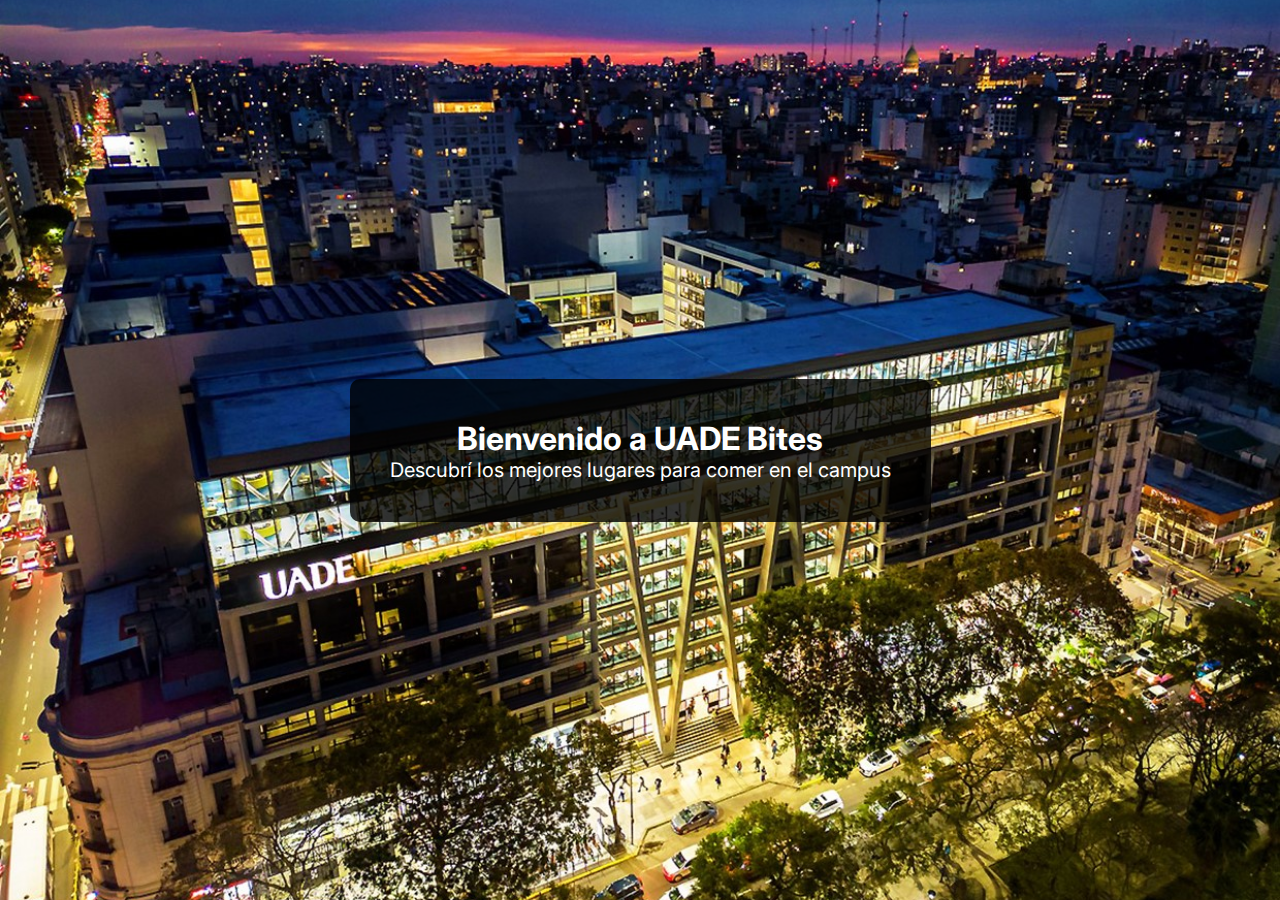
<file: TrabajoPractico/index.html>
<!DOCTYPE html>
<html lang="es">
<head>
    <meta charset="utf-8">
    <meta http-equiv="X-UA-Compatible" content="IE=edge">
    <title>UADE Bites</title>
    <meta name="viewport" content="width=device-width, initial-scale=1">
    <link rel="preconnect" href="https://fonts.googleapis.com">
    <link rel="preconnect" href="https://fonts.gstatic.com" crossorigin>
    <link href="https://fonts.googleapis.com/css2?family=Inter:wght@100..900&display=swap" rel="stylesheet">
    <link rel="stylesheet" href="estilo.css">
</head>
<body>
    <div class="container_main">
        <a href="menu.html" class="overlay"> 
            <h1>Bienvenido a UADE Bites</h1>
            <p>Descubrí los mejores lugares para comer en el campus</p>
        </a>
    </div>
</body>
</html>
</file>
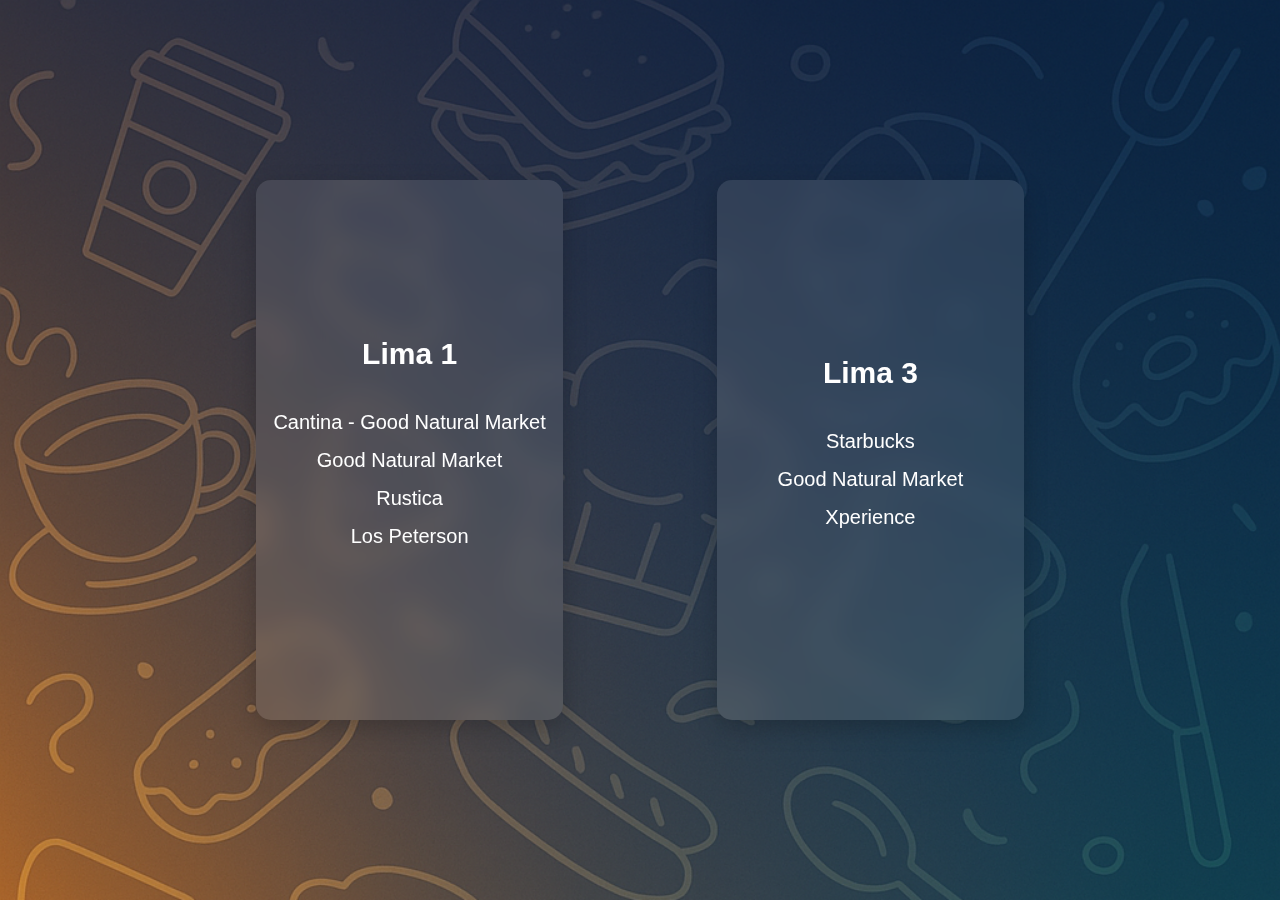
<file: TrabajoPractico/Chile.html>
<!DOCTYPE html>
<html>

<head>
    <meta charset="utf-8">
    <meta http-equiv="X-UA-Compatible" content="IE=edge">
    <title>Lima1</title>
    <meta name="description" content="">
    <meta name="viewport" content="width=device-width, initial-scale=1">
    <link rel="stylesheet" href="estilo.css">
</head>

<body>
    <div class="container">
        <div class="subcontainer">
            <div class="build">
                <p class="build_title">Lima 1</p>
                <div>
                    <p>
                        Cantina - Good Natural Market
                    </p>
                    <p>
                        Good Natural Market
                    </p>
                    <p>
                        Rustica
                    </p>
                    <p>
                        Los Peterson
                    </p>
                </div>
            </div>
            <div class="build">
                <p class="build_title">Lima 3</p>
                <div>
                    <p>
                        Starbucks
                    </p>
                    <p>
                        Good Natural Market
                    </p>
                    <p>
                        Xperience
                    </p>
                </div>
            </div>
        </div>
    </div>
</body>

</html>
</file>
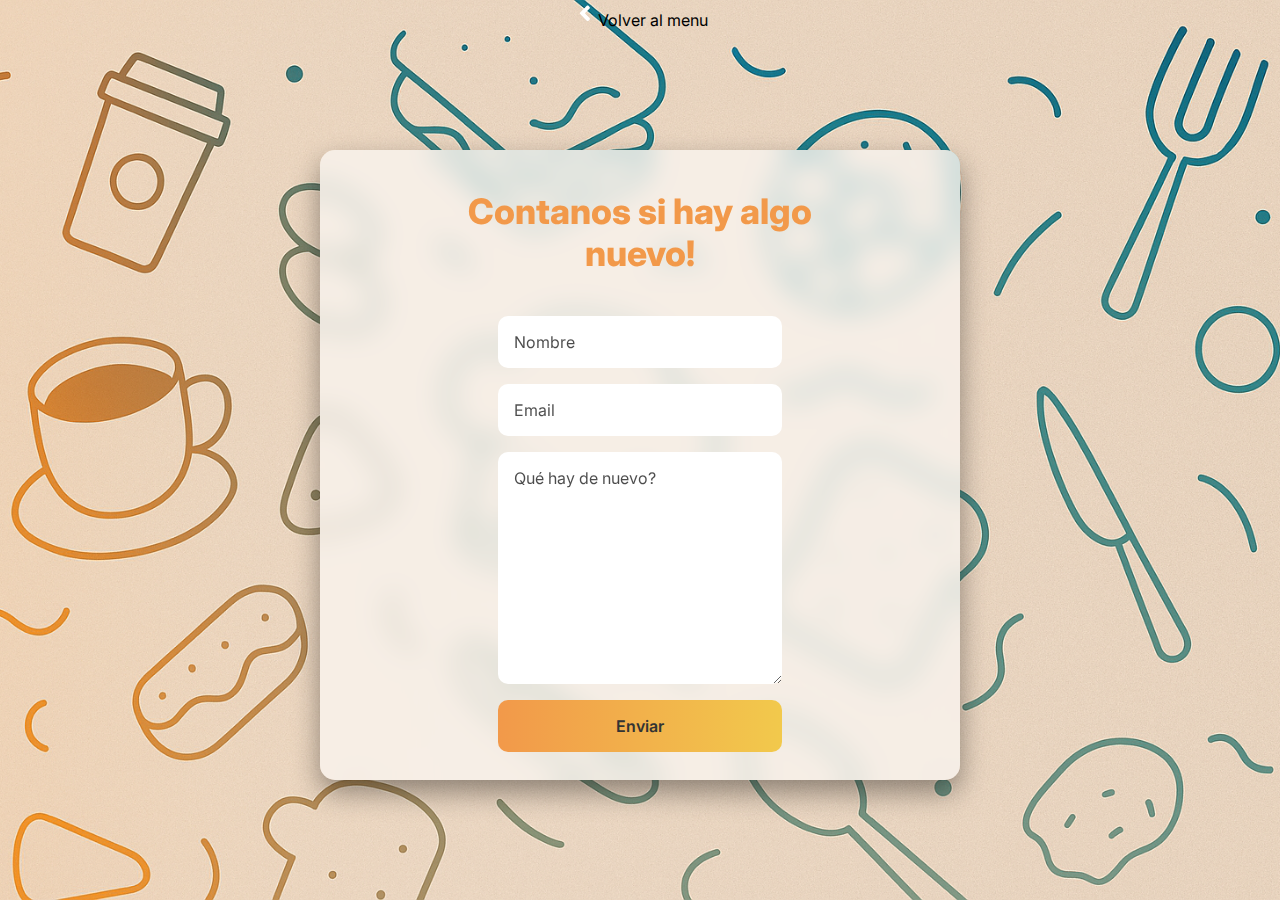
<file: TrabajoPractico/contact.html>
<!DOCTYPE html>
<html>

<head>
    <meta charset="utf-8">
    <meta http-equiv="X-UA-Compatible" content="IE=edge">
    <title></title>
    <meta name="description" content="">
    <meta name="viewport" content="width=device-width, initial-scale=1">
    <link rel="stylesheet" href="">
    <link rel="preconnect" href="https://fonts.googleapis.com">
    <link rel="preconnect" href="https://fonts.gstatic.com" crossorigin>
    <link href="https://fonts.googleapis.com/css2?family=Inter:wght@100..900&display=swap" rel="stylesheet">
    <link rel="stylesheet" href="estilo.css">
</head>

<body>
    <div class="container_contact">
        <a href="menu.html" class="back_btn"> <img src="img/angle-left.svg" alt="">Volver al menu</a>
        <div class="subcontainer_contact">
            <div class="main_contact">
                <div class="title_container">
                    <h1 class="title">Contanos si hay algo nuevo!</h1>
                </div>
                <section class="form_contact">
                    <form action="">
                        <input type="text" placeholder="Nombre">
                        <input type="email" placeholder="Email">
                        <textarea name="" id="" cols="30" rows="10" placeholder="Qué hay de nuevo?"></textarea>
                        <button type="submit">Enviar</button>
                    </form>
                </section>
            </div>
        </div>
    </div>
</body>

</html>
</file>
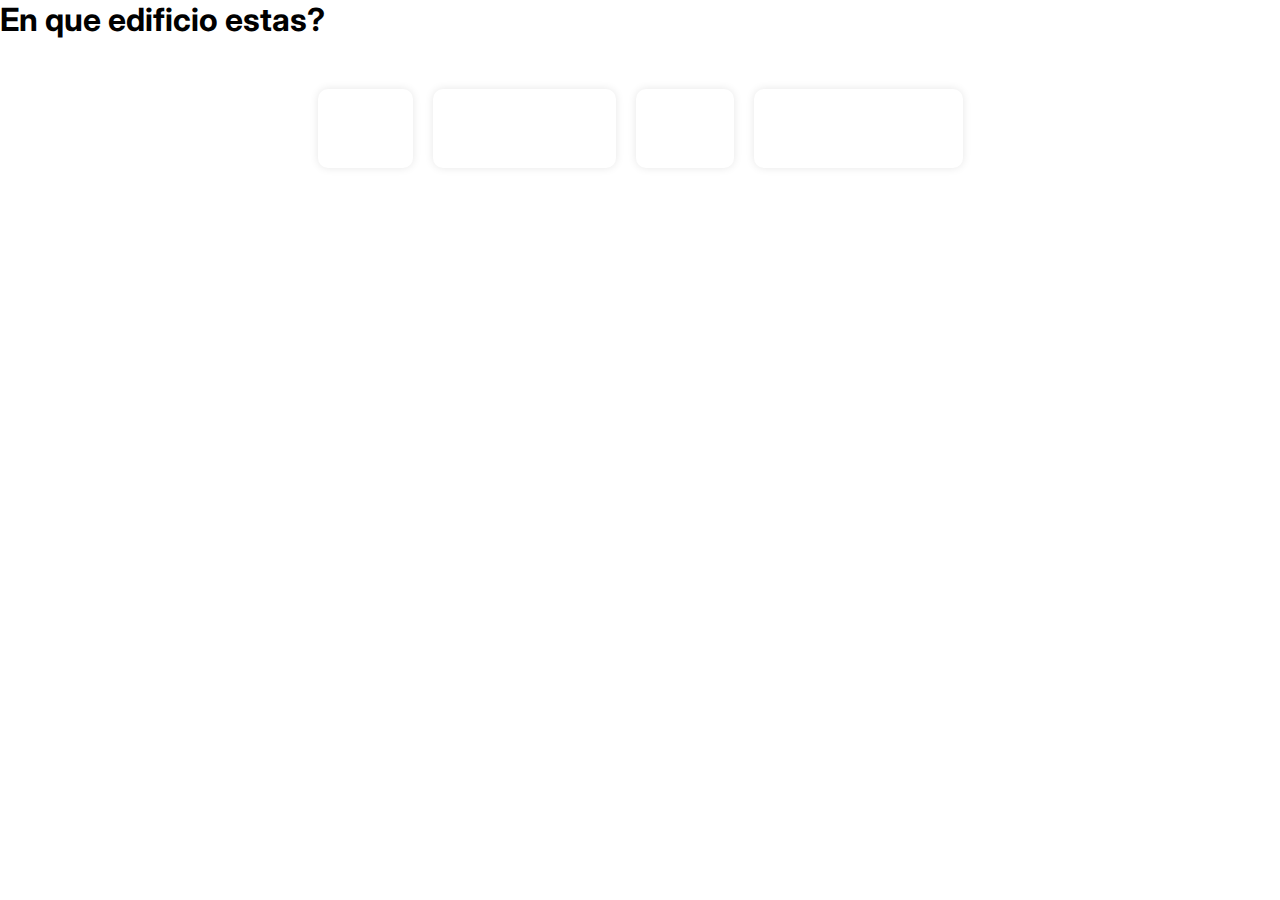
<file: TrabajoPractico/menu.html>
<!DOCTYPE html>
<html>
    <head>
        <meta charset="utf-8">
        <meta http-equiv="X-UA-Compatible" content="IE=edge">
        <title></title>
        <meta name="description" content="">
        <meta name="viewport" content="width=device-width, initial-scale=1">
        <link rel="stylesheet" href="">
        <link rel="preconnect" href="https://fonts.googleapis.com">
        <link rel="preconnect" href="https://fonts.gstatic.com" crossorigin>
        <link href="https://fonts.googleapis.com/css2?family=Inter:wght@100..900&display=swap" rel="stylesheet">
        <link rel="stylesheet" href="estilo.css">
    </head>
    <body class="bodymenu">
       <nav> 
            <div class=".barra-superior">
                <h1 class="h1" >En que edificio estas? </h1>
            </div>
        </nav>
        <section class="contenedor">
           <div>
               <a href="lima.html">
                    <div class="caja">
                        <h2 class="h2">Lima</h2>
                    </div>
               </a>
               <a href="patio.html">
                    <div class="caja">
                        <h2 class="h2">Patio interno</h2>
                    </div>
               </a>
               <a href="chile.html">
                    <div class="caja">
                        <h2 class="h2">Chile </h2>
                    </div>
               </a>
               <a href="independencia.html">
                    <div class="caja">
                        <h2 class="h2">independencia </h2>
                    </div>
               </a>
            </div> 
        </section>
            

    </body>
</html>
</file>
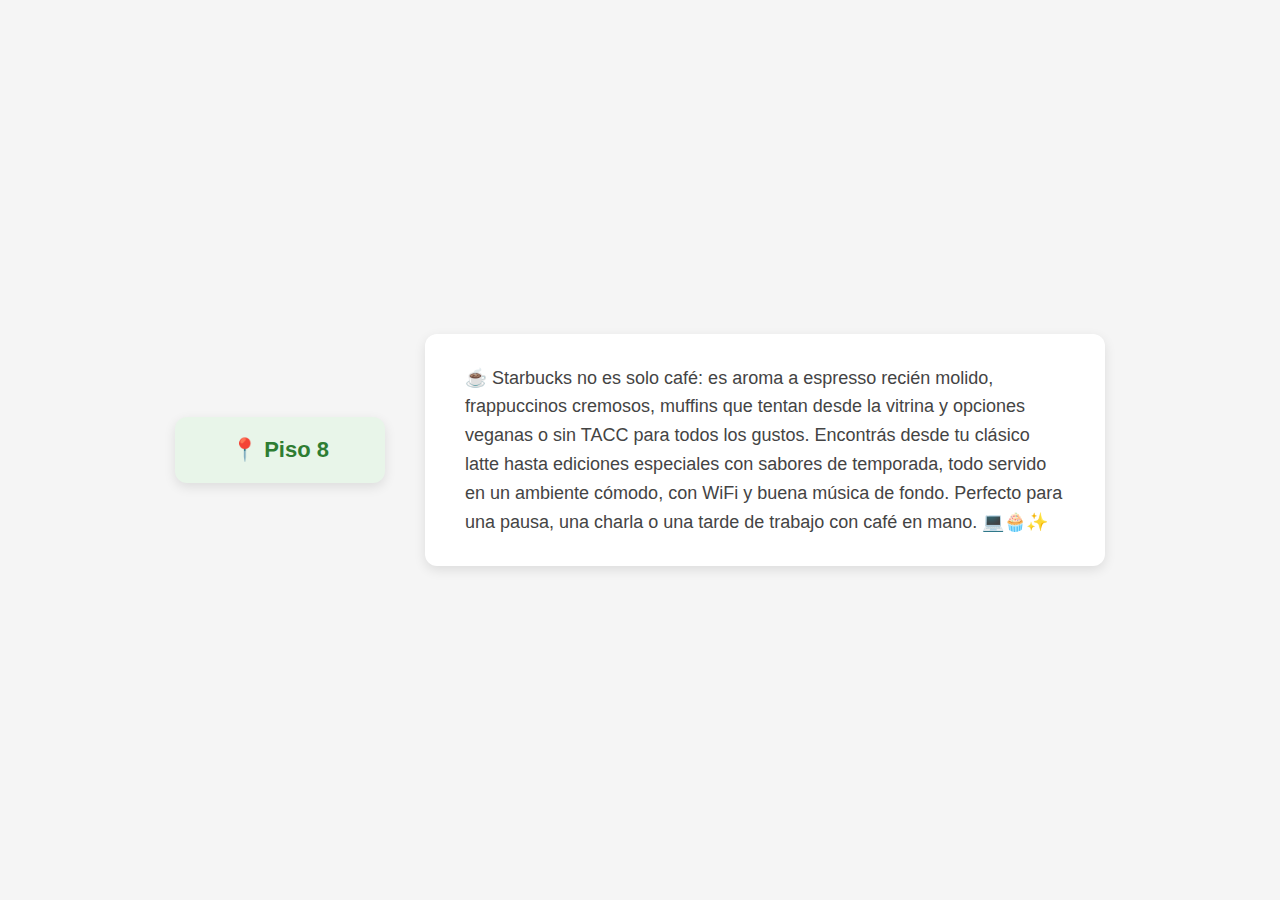
<file: TrabajoPractico/starbu.html>
<!DOCTYPE html>
<html lang="en">
<head>
    <meta charset="UTF-8">
    <meta name="viewport" content="width=device-width, initial-scale=1.0">
    <title>Document</title>
</head>
<body>
    <div class="starbu_container">
    <!DOCTYPE html>
    <html lang="es">
    
    <head>
        <meta charset="UTF-8">
        <title>Starbucks Piso 8</title>
        <style>
            body {
                margin: 0;
                height: 100vh;
                display: flex;
                justify-content: center;
                align-items: center;
                background-color: #f5f5f5;
                font-family: Arial, sans-serif;
            }
    
            .wrapper {
                display: flex;
                align-items: center;
                gap: 40px;
            }
    
            .piso {
                background-color: #e8f5e9;
                padding: 20px 30px;
                border-radius: 12px;
                box-shadow: 0 4px 12px rgba(0, 0, 0, 0.1);
                font-size: 22px;
                font-weight: bold;
                color: #2e7d32;
                min-width: 150px;
                text-align: center;
            }
    
            .descripcion {
                background-color: white;
                padding: 30px 40px;
                border-radius: 12px;
                box-shadow: 0 4px 12px rgba(0, 0, 0, 0.1);
                font-size: 18px;
                line-height: 1.6;
                color: #444;
                max-width: 600px;
            }
        </style>
    </head>
    
    <body>
    
        <div class="wrapper">
            <div class="piso">
                📍 Piso 8
            </div>
            <div class="descripcion">
                ☕ Starbucks no es solo café: es aroma a espresso recién molido, frappuccinos cremosos, muffins que tentan
                desde la vitrina y opciones veganas o sin TACC para todos los gustos. Encontrás desde tu clásico latte hasta
                ediciones especiales con sabores de temporada, todo servido en un ambiente cómodo, con WiFi y buena música
                de fondo. Perfecto para una pausa, una charla o una tarde de trabajo con café en mano. 💻🧁✨
            </div>
        </div>
    
    </body>
    
    </html>

    </div>
</body>
</html>
</file>
<file: TrabajoPractico/estilo.css>
* {
    margin: 0;
    padding: 0;
    box-sizing: border-box;
    font-family: "Inter", sans-serif;
    font-optical-sizing: auto;
    font-style: normal;
}

/* ESTILOS PAGINA PRINCIPAL */
.container_main{
    background-image: url('img/frente-monserrat-noche-ajustada.jpg'); 
    background-size: cover;
    background-position: center;
    background-attachment: fixed; 
    height: 100vh;
    display: flex;
    justify-content: center;
    align-items: center;
    flex-direction: column;
}

.overlay {
    background-color: rgba(0, 0, 0, 0.8); 
    padding: 40px;
    border-radius: 10px;
    text-align: center;
}

/* ESTILOS MENU */
.title {
    color: white;
    font-size: 48px;
}
.h2 {
    color: white;
    font-size: 24px;
    margin-top: 10px;
}
.overlay p {
    color: #f5f5f5;
    font-size: 20px;
}
.overlay h1, .overlay p {
    color: white;
}

.overlay:hover {
    background-color: rgba(0, 0, 0, 0.9); 
}

.title_container {
    padding-top: 60px; 
    padding: 10px 0;
    text-align: center;
}

.contenedor div {
    display: flex;
    justify-content: space-between;
    padding: 20px;
}
  

.container_menu{
    background-image: url('img/menu-uadebites.png'); 
    background-size: cover;
    background-position: center;
    background-attachment: fixed;
    height: 100vh;
    display: flex;
    justify-content: center;
    align-items: center;
    flex-direction: column;
}


.contenedor {
    display: flex;
    justify-content: space-around;
    margin: 30px;
}
    
.caja {
    background-color: rgba(255,255,255,0.2);
    border-radius: 10px;
    padding: 20px;
    box-shadow: 0 0 8px rgba(0, 0, 0, 0.1);
    text-align: center;
    flex: 1;
    margin: 0 10px;
    transition: all 0.3s ease;
    cursor: pointer;
  }
  
.caja:hover {
background-color: rgba(255,255,255,0.5);
transform: scale(1.05);
box-shadow: 0 0 15px rgba(0, 0, 0, 0.2);
}

.contenedor div a {
    text-decoration: none;
    color: inherit;
}  

.form_btn {
    width: 100%;
    display: flex;
    justify-content: center;
    margin-top: 3rem 
}

.form_btn a {
    text-decoration: none;
    color: white;
    font-weight: 300;
    padding: 15px;
    font-size: 20px;
    border-radius: 10px;
    border: 1px solid white;
    transition: .3s;
}
.form_btn a:hover {
    text-decoration: none;
    color: white;
    font-weight: 300;
    padding: 15px;
    font-size: 20px;
    border-radius: 10px;
    border: 1px solid white;
    background-color: rgba(255,255,255,0.1);
}

/* ESTILOS PAGINAS EDIFICIOS */
.container {
    width: 100%;
    height: 100vh;
    margin-left: auto;
    margin-right: auto;
    background-image: url('img/menu-uadebites.png');
    background-repeat: no-repeat;
    background-size: cover;
    display: flex;
    flex-direction: column;
    justify-content: center;
    align-items: center;
    align-content: center
}

.subcontainer {
    width: 60%;
    height: 60%;
    height: 60%;
    flex-direction: row;
    justify-content: space-between;
    align-items: center;
    display: flex;
    margin: auto
}


.build {
    backdrop-filter: blur(14px);
    padding: 30 0 30 0;
    width: 40%;
    height: 100%;
    display: flex;
    justify-content: center;
    align-items: center;
    flex-direction: column;
    text-align: center;
    border-radius: 15px;
    box-shadow: 0 8px 24px rgba(0, 0, 0, 0.2);
    background-color: rgba(255,255,255,0.1);
    transition: transform 0.3s ease, box-shadow 0.3s ease;
}

.build:hover {
    background-color: rgba(255,255,255,0.1);
    transform: scale(1.03);
    box-shadow: 0 12px 28px rgba(0, 0, 0, 0.4);
}

.build .build_title {
    font-size: 30px;
    margin-bottom: 40px;
    font-weight: 800
}

.build div p {
    margin-bottom: 15px;
    text-align: center;
    font-weight: 300;
}

.title {
    font-size: 3rem;
    font-weight: 800
}

.container .back_btn {
    font-weight: 700;
    color: white;
    width: 100%;
    margin: 30px 0 0 30px;
    display: flex;
    align-items: center;
}

.back_btn img {
    margin-right: 10
}

.starbu_container {
    height: 35vh;
    width: 100%;
    background-image: url('img/starbucks-2.png');
    background-position: center;
    background-repeat: no-repeat;
}

.container_contact {
    width: 100%;
    height: 100vh;
    background-image: url('img/ChatGPT\ Image\ 25\ abr\ 2025\,\ 09_49_07\ p.m..png');
    background-position: center;
    background-repeat: no-repeat;
    background-size: cover;
    justify-content: center;
    align-items: center;
    display: flex;
    flex-direction: column;
}

.subcontainer_contact {
    width: 50%;
    height: 70%;
    margin: auto;
    background-color: rgba(255,255,255,0.6);
    backdrop-filter: blur(14px);
    padding: 30px;
    border-radius: 15px;
    box-shadow: 0 12px 28px rgba(0, 0, 0, 0.4);
}

.subcontainer_contact .title{
    color: #f2994a;
    font-size: 2.2rem;
    text-align: center;
}

.main_contact {
    width: 60%;
    margin: auto;
}

.form_contact {
    width: 100%;
    display: flex;
    flex-direction: column;
}
.form_contact form {
  padding: 2rem;
  border-radius: 16px;
  width: 100%;
  display: flex;
  flex-direction: column;
  gap: 1rem;
}

form input,
form textarea {
  width: 100%;
  padding: 1rem;
  border: none;
  border-radius: 10px;
  font-size: 1rem;
  font-family: inherit;
  background: rgba(255, 255, 255, 1);
  color: #000000;
  outline: none;
  transition: all 0.3s ease;
}

form input::placeholder,
form textarea::placeholder {
  color: rgba(0, 0, 0, 0.7);
}

form input:focus,
form textarea:focus {
  background: rgba(255, 255, 255, 0.8);
}

form button {
  padding: 1rem;
  border: none;
  border-radius: 10px;
  background: linear-gradient(to right, #f2994a, #f2c94c);
  color: #333;
  font-weight: 600;
  font-size: 1rem;
  cursor: pointer;
  transition: transform 0.2s ease;
}

form button:hover {
  transform: scale(1.02);
}


.subcontainerinde {
    width: 40%;
    height: 30%;
    text-align: center;
    flex-direction: row;
    align-items: center;
    margin: auto;
    justify-content: center;
    display: flex;
}

.buildinde {
    backdrop-filter: blur(14px);
    width: 100%;
    height: 100%;
    justify-content: center;
    align-items: center;
    display: flex;
    flex-direction: column;
    text-align: center;
    border-radius: 15px;
    box-shadow: 0 8px 24px rgba(0, 0, 0, 0.2);
    background-color: rgba(255,255,255,0.1); 
    transition: transform 0.3s ease, box-shadow 0.3s ease; 
    
}

.buildinde p {
    margin-bottom: 15px;
    text-align: center;
    font-weight: 300;
}

.buildinde:hover {
    background-color: rgba(255,255,255,0.1);
    transform: scale(1.03);
    box-shadow: 0 12px 28px rgba(0, 0, 0, 0.4);
}
.buildinde .buildinde_title {
    font-size: 30px;
    margin-bottom: 40px;
    font-weight: 800
}
a {
    text-decoration: none; 
    color: inherit; 
}

p{
    color: white;
    font-size: 20px;
    font-weight: 400;
}
</file>
